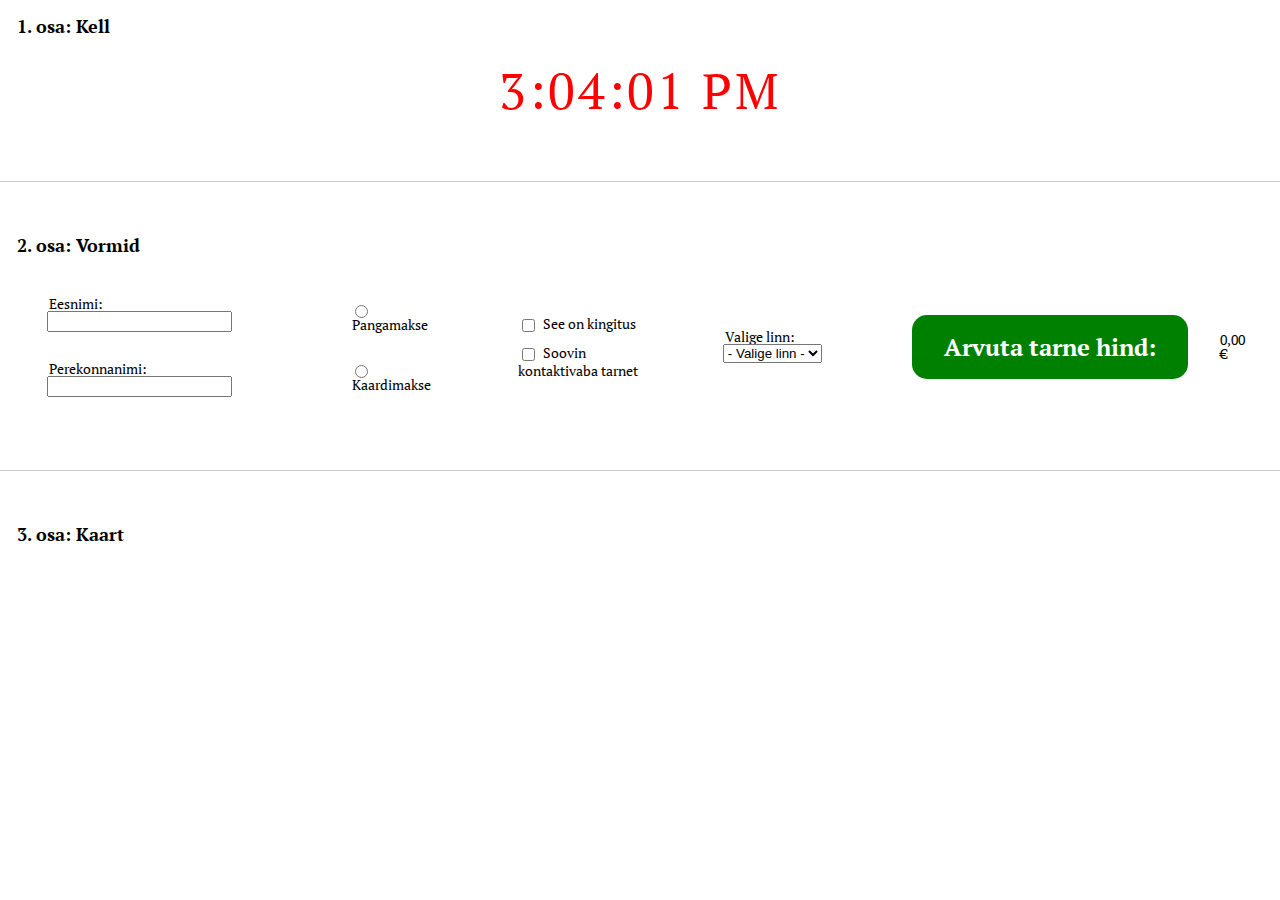
<file: js_yl/index.html>
<!DOCTYPE html>
<html>
  <head>
    <meta charset="utf-8" />
    <meta name="viewport" content="width=device-width, initial-scale=1.0" />
    <title></title>
    <link rel="stylesheet" href="reset.css" />
    <link rel="stylesheet" href="style.css" />
  </head>
  <body>
    <main>
      <section id="section1">
        <h3>1. osa: Kell</h3>
        <div id="clock"></div>
      </section>
      <hr />
      <section id="section2">
        <h3>2. osa: Vormid</h3>
        <form id="form">
          <!-- input field --->
          <div id="input-fields">
            <div id="first-name">
              <label for="fname">Eesnimi:</label>
              <input type="text" required pattern="^[a-zA-Z]+$" id="fname" name="fname" />
            </div>
            <div id="last-name">
              <label for="lname">Perekonnanimi:</label>
              <input type="text" required pattern="^[a-zA-Z]+$" id="lname" name="lname" />
            </div>
          </div>

          <!-- radio field --->
          <div id="form-radio">
            <div class="radio_choices">
              <div id="pmnt1">
                <input
                required
                  type="radio"
                  id="bank_payment"
                  name="payment"
                  value="bnk-pmnt"
                />
                <label for="bank_payment">Pangamakse</label>
              </div>
              <div id="pmnt2">
                <input
                  type="radio"
                  id="card_payment"
                  name="payment"
                  value="crd-pmnt"
                />
                <label for="card_payment">Kaardimakse</label>
              </div>
            </div>
          </div>

          <!-- checkbox --->
          <div id="form-checkbox">
            <div class="box">
              <input type="checkbox" id="v1" name="v1" value="present" />
              <label for="v1"> See on kingitus</label>
              <!-- 5€ --->
            </div>
            <div class="box">
              <input type="checkbox" id="v2" name="v2" value="contactless" />
              <label for="v2"> Soovin kontaktivaba tarnet</label>
              <!-- 1€ --->
            </div>
          </div>
          <!-- dropdown --->
          <div id="dropdown">
            <label for="linn">Valige linn: </label>
            <select name="linn" id="linn">
              <option value="">- Valige linn -</option>
              <option value="tln">Tallinn</option>
              <!-- 0€ --->
              <option value="trt">Tartu</option>
              <!-- 2.5€ --->
              <option value="nrv">Narva</option>
              <!-- 2.5€ --->
              <option value="prn">P&auml;rnu</option>
              <!-- 3€ --->
            </select>
          </div>
          <div id="calc">
            <input type="submit" value="Arvuta tarne hind:" id="btn-delivery" />
          </div>
          <div id="delivery"></div>
        </form>
      </section>
      <hr />
      <section id="section3">
        <h3>3. osa: Kaart</h3>
        <div id="map"></div>
      </section>
    </main>
    <script type="text/javascript" src="script.js"></script>
    <script
      src="https://www.bing.com/api/maps/mapcontrol?callback=GetMap&key=AmjyyWWetCH1-viXgEYv3Ju7ZjNd3XNjYt3eQIOwq03ah1MrqrcXUUjqCGuiesrn"
      type="text/javascript"
    ></script>
  </body>
</html>
</file>
<file: js_yl/style.css>
@import url('https://fonts.googleapis.com/css2?family=PT+Sans:wght@400;700&family=PT+Serif:ital,wght@0,400;0,700;1,400&display=swap');

/*
font-family: 'PT Sans', sans-serif;
font-family: 'PT Serif', serif;
*/

section, div {
    padding: 15px;
}

hr {
    padding-top: 20px;
}

h3 { 
    font-family: 'PT Serif', serif;
    font-size: 18px;
    margin: 2px;    
}

.box {
    padding: 5px;
    margin-left: 20px;
}

p, label, form {
    font-family: 'PT Serif', serif;
    font-size: 14px;
    margin: 2px;
}

#form {
    font-family: 'PT Serif', serif;
    font-size: 14px;
    display: flex;
    justify-content: center;
    align-items: center;
}

#input-field label {
  display: inline-block;
  width: 115px;
  text-align: right;
}

#dropdown {
    margin-left: 30px;
    padding: 5px;
}

.hind {
    float: right;
}

#calc {
    margin-left: 25px;
}

#clock {
    margin-top: 15px;
    margin-bottom: 20px;
    display: flex;
    justify-content: center;
    align-items: center;
    font-size: 50px;
    font-family: 'PT Serif', serif;
    letter-spacing: 3px;
}

input[type=submit] {
    background-color: #008000;
    color: #FFF;
    border-radius: 15px;
    border: none;
    font-family: 'PT Serif', serif;
    font-size: 24px;
    font-weight: 600;
    padding: 16px 32px;
    text-decoration: none;
    margin: 4px 2px;
    cursor: pointer;
}

#map {
    position: relative;
    width: 1000px;
    height: 300px;
    margin: auto;
}

/*
omalooming
*/
#form_radio {
    display: flex;
    flex-direction: column;
}
</file>
